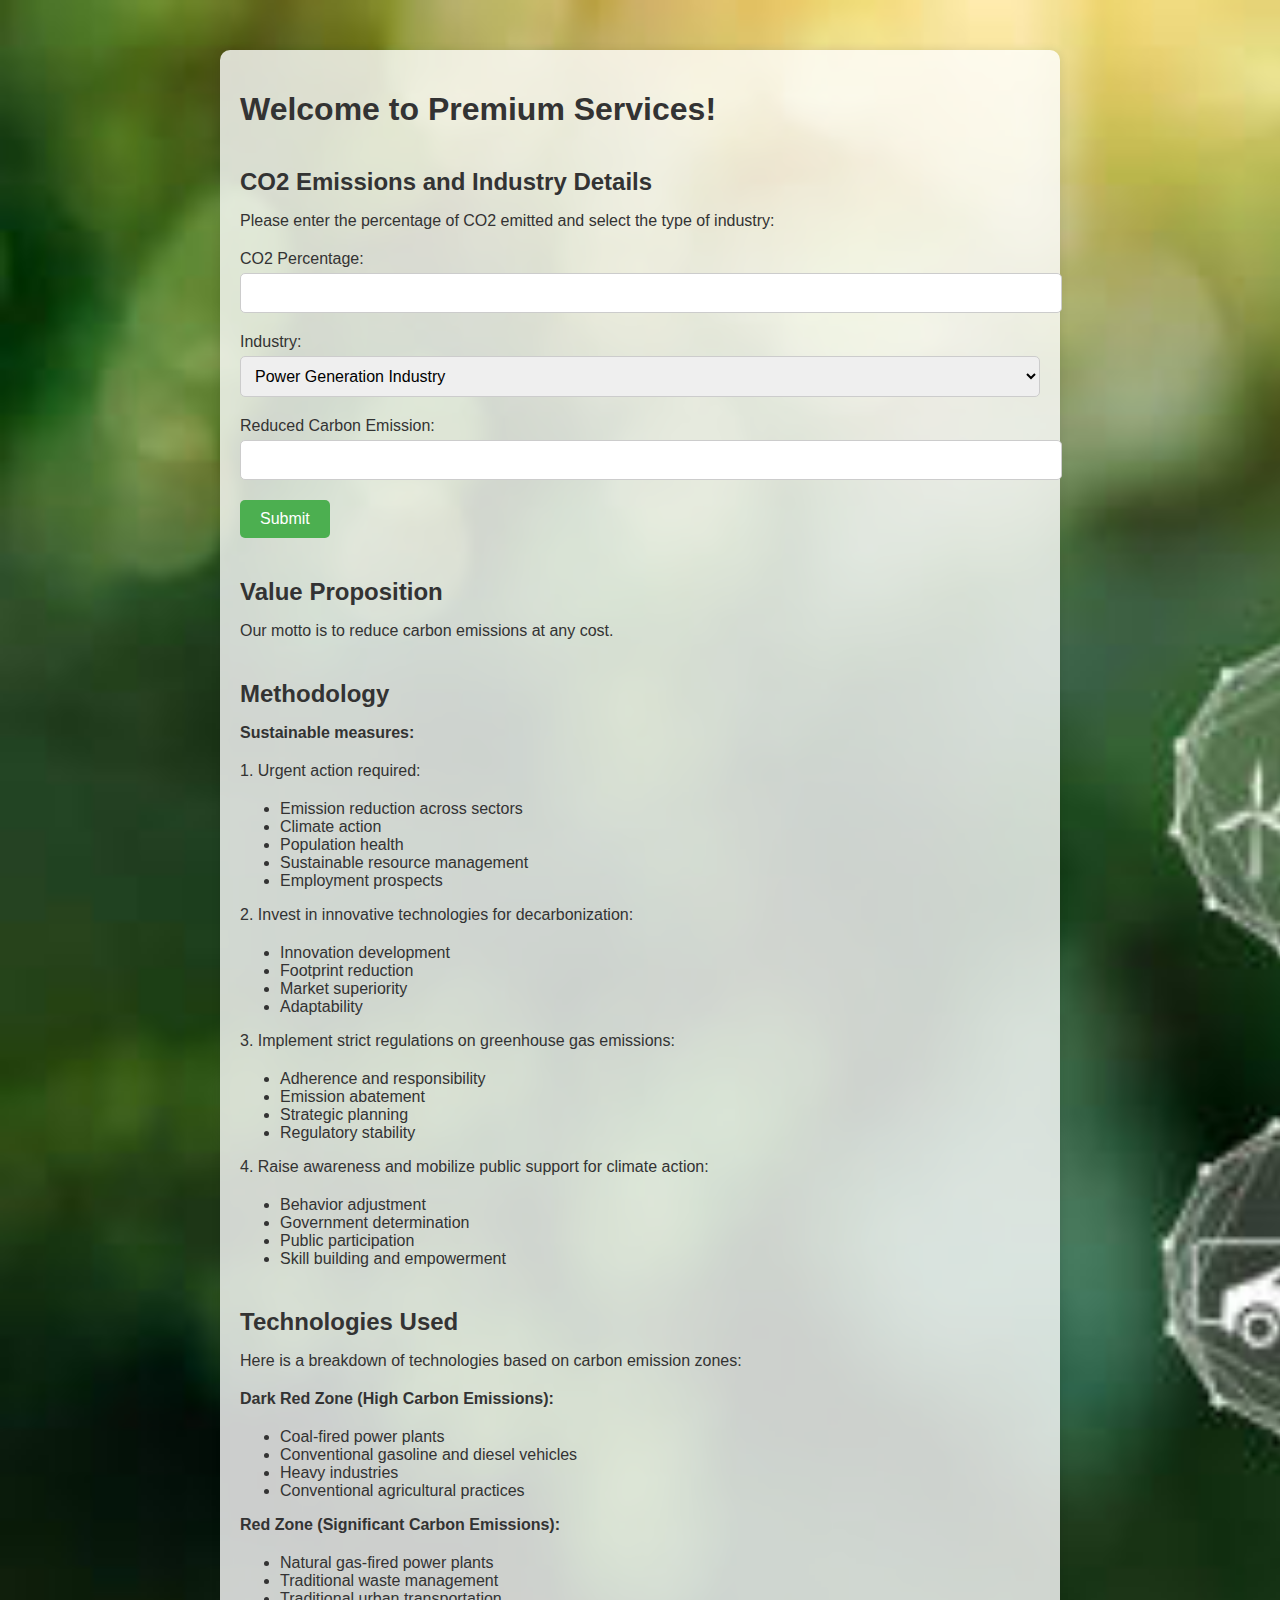
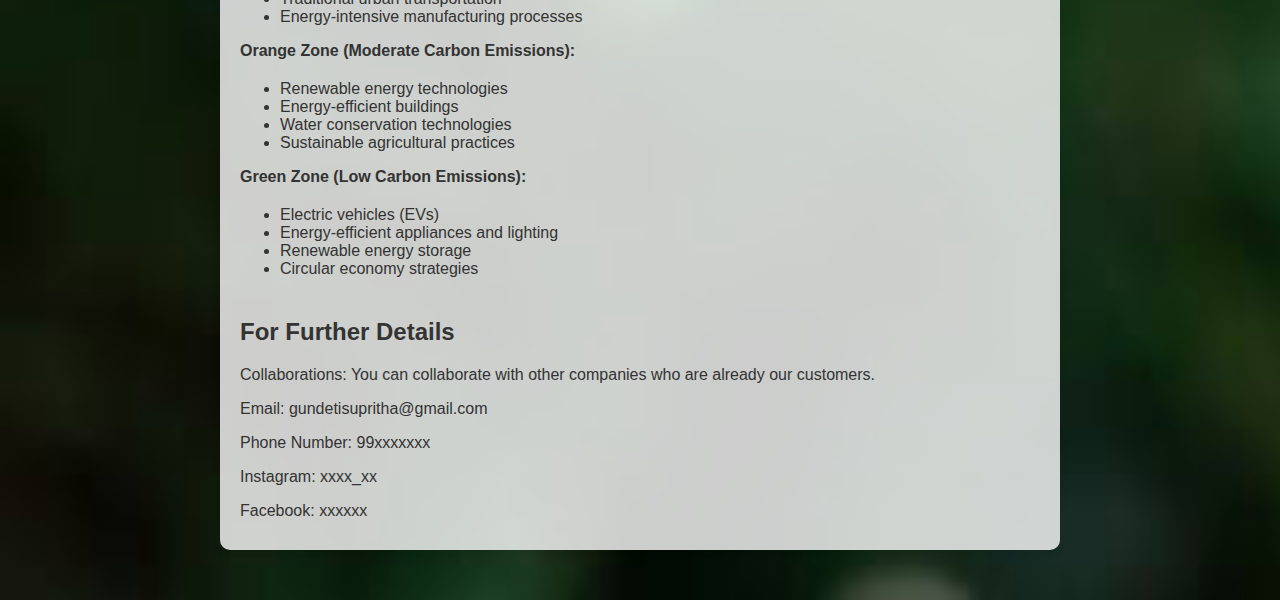
<file: templates/premium.html>
<!DOCTYPE html>
<html lang="en">
<head>
    <meta charset="UTF-8">
    <meta name="viewport" content="width=device-width, initial-scale=1.0">
    <title>Premium Page</title>
    <style>
        body {
            font-family: Arial, sans-serif;
            background-image: url('../static/qq.jpg'); /* Add your background image path */
            background-size: cover;
            margin: 0;
            padding: 0;
            color: #333;
        }

        .container {
            max-width: 800px;
            margin: 50px auto;
            padding: 20px;
            background-color: rgba(255, 255, 255, 0.8); /* Semi-transparent background */
            border-radius: 10px;
            box-shadow: 0 0 10px rgba(0, 0, 0, 0.1);
        }

        h1 {
            color: #333;
            text-align: left;
            margin-bottom: 20px;
        }

        p, label, select, input, button {
            font-size: 16px;
        }

        .section {
            margin-top: 40px;
            text-align: left;
        }

        .section h2 {
            margin-bottom: 10px;
            text-align: left;
        }

        .section p {
            margin-bottom: 20px;
            text-align: left;
        }

        form {
            margin-top: 20px;
            margin-bottom: 20px;
        }

        label {
            display: block;
            margin-bottom: 5px;
        }

        input, select {
            width: 100%;
            padding: 10px;
            margin-bottom: 20px;
            border-radius: 5px;
            border: 1px solid #ccc;
        }

        button {
            padding: 10px 20px;
            background-color: #4CAF50;
            color: white;
            border: none;
            border-radius: 5px;
            cursor: pointer;
        }

        button:hover {
            background-color: #45a049;
        }

        .contact-info {
            margin-top: 40px;
        }

        .contact-info p {
            margin-bottom: 10px;
        }

        @media (max-width: 768px) {
            .container {
                width: 90%;
                padding: 15px;
            }
        }
    </style>
</head>
<body>
    <div class="container">
        <h1>Welcome to Premium Services!</h1>

        <!-- Combined Form Section -->
        <div class="section">
            <h2>CO2 Emissions and Industry Details</h2>
            <p>Please enter the percentage of CO2 emitted and select the type of industry:</p>
            <form action="/calculate" method="post">
                <label for="co2_percentage">CO2 Percentage:</label>
                <input type="number" id="co2_percentage" name="co2_percentage" min="0" max="100" step="0.01" required aria-label="Enter the percentage of CO2 emitted">

                <label for="industry">Industry:</label>
                <select id="industry" name="industry" required aria-label="Select the type of industry">
                    <option value="Power Generation Industry">Power Generation Industry</option>
                    <option value="Transportation Industry">Transportation Industry</option>
                    <option value="Cement/Steel Industry">Cement/Steel Industry</option>
                    <option value="Agriculture">Agriculture</option>
                    <option value="Buildings and Residential Heating">Buildings and Residential Heating</option>
                    <option value="Waste Management">Waste Management</option>
                    <option value="Others">Others</option>
                </select>

                <label for="reduced_carbon_emission">Reduced Carbon Emission:</label>
                <input type="number" id="reduced_carbon_emission" name="reduced_carbon_emission" min="0" max="100" step="0.01" required aria-label="Enter the reduced carbon emission percentage">

                <button type="submit">Submit</button>
            </form>
        </div>

        <!-- Value Proposition Section -->
        <div class="section">
            <h2>Value Proposition</h2>
            <p>Our motto is to reduce carbon emissions at any cost.</p>
        </div>

        <!-- Methodology Section -->
        <div class="section">
            <h2>Methodology</h2>
            <p><b>Sustainable measures:</b></p>
            <p>1. Urgent action required:</p>
            <ul>
                <li>Emission reduction across sectors</li>
                <li>Climate action</li>
                <li>Population health</li>
                <li>Sustainable resource management</li>
                <li>Employment prospects</li>
            </ul>
            <p>2. Invest in innovative technologies for decarbonization:</p>
            <ul>
                <li>Innovation development</li>
                <li>Footprint reduction</li>
                <li>Market superiority</li>
                <li>Adaptability</li>
            </ul>
            <p>3. Implement strict regulations on greenhouse gas emissions:</p>
            <ul>
                <li>Adherence and responsibility</li>
                <li>Emission abatement</li>
                <li>Strategic planning</li>
                <li>Regulatory stability</li>
            </ul>
            <p>4. Raise awareness and mobilize public support for climate action:</p>
            <ul>
                <li>Behavior adjustment</li>
                <li>Government determination</li>
                <li>Public participation</li>
                <li>Skill building and empowerment</li>
            </ul>
        </div>

        <!-- Technologies Used Section -->
        <div class="section">
            <h2>Technologies Used</h2>
            <p>Here is a breakdown of technologies based on carbon emission zones:</p>
            <p><b>Dark Red Zone (High Carbon Emissions):</b></p>
            <ul>
                <li>Coal-fired power plants</li>
                <li>Conventional gasoline and diesel vehicles</li>
                <li>Heavy industries</li>
                <li>Conventional agricultural practices</li>
            </ul>
            <p><b>Red Zone (Significant Carbon Emissions):</b></p>
            <ul>
                <li>Natural gas-fired power plants</li>
                <li>Traditional waste management</li>
                <li>Traditional urban transportation</li>
                <li>Energy-intensive manufacturing processes</li>
            </ul>
            <p><b>Orange Zone (Moderate Carbon Emissions):</b></p>
            <ul>
                <li>Renewable energy technologies</li>
                <li>Energy-efficient buildings</li>
                <li>Water conservation technologies</li>
                <li>Sustainable agricultural practices</li>
            </ul>
            <p><b>Green Zone (Low Carbon Emissions):</b></p>
            <ul>
                <li>Electric vehicles (EVs)</li>
                <li>Energy-efficient appliances and lighting</li>
                <li>Renewable energy storage</li>
                <li>Circular economy strategies</li>
            </ul>
        </div>

        <!-- Contact Information Section -->
        <div class="contact-info">
            <h2>For Further Details</h2>
            <p>Collaborations: You can collaborate with other companies who are already our customers.</p>
            <p>Email: gundetisupritha@gmail.com</p>
            <p>Phone Number: 99xxxxxxx</p>
            <p>Instagram: xxxx_xx</p>
            <p>Facebook: xxxxxx</p>
        </div>
    </div>
</body>
</html>
</file>
